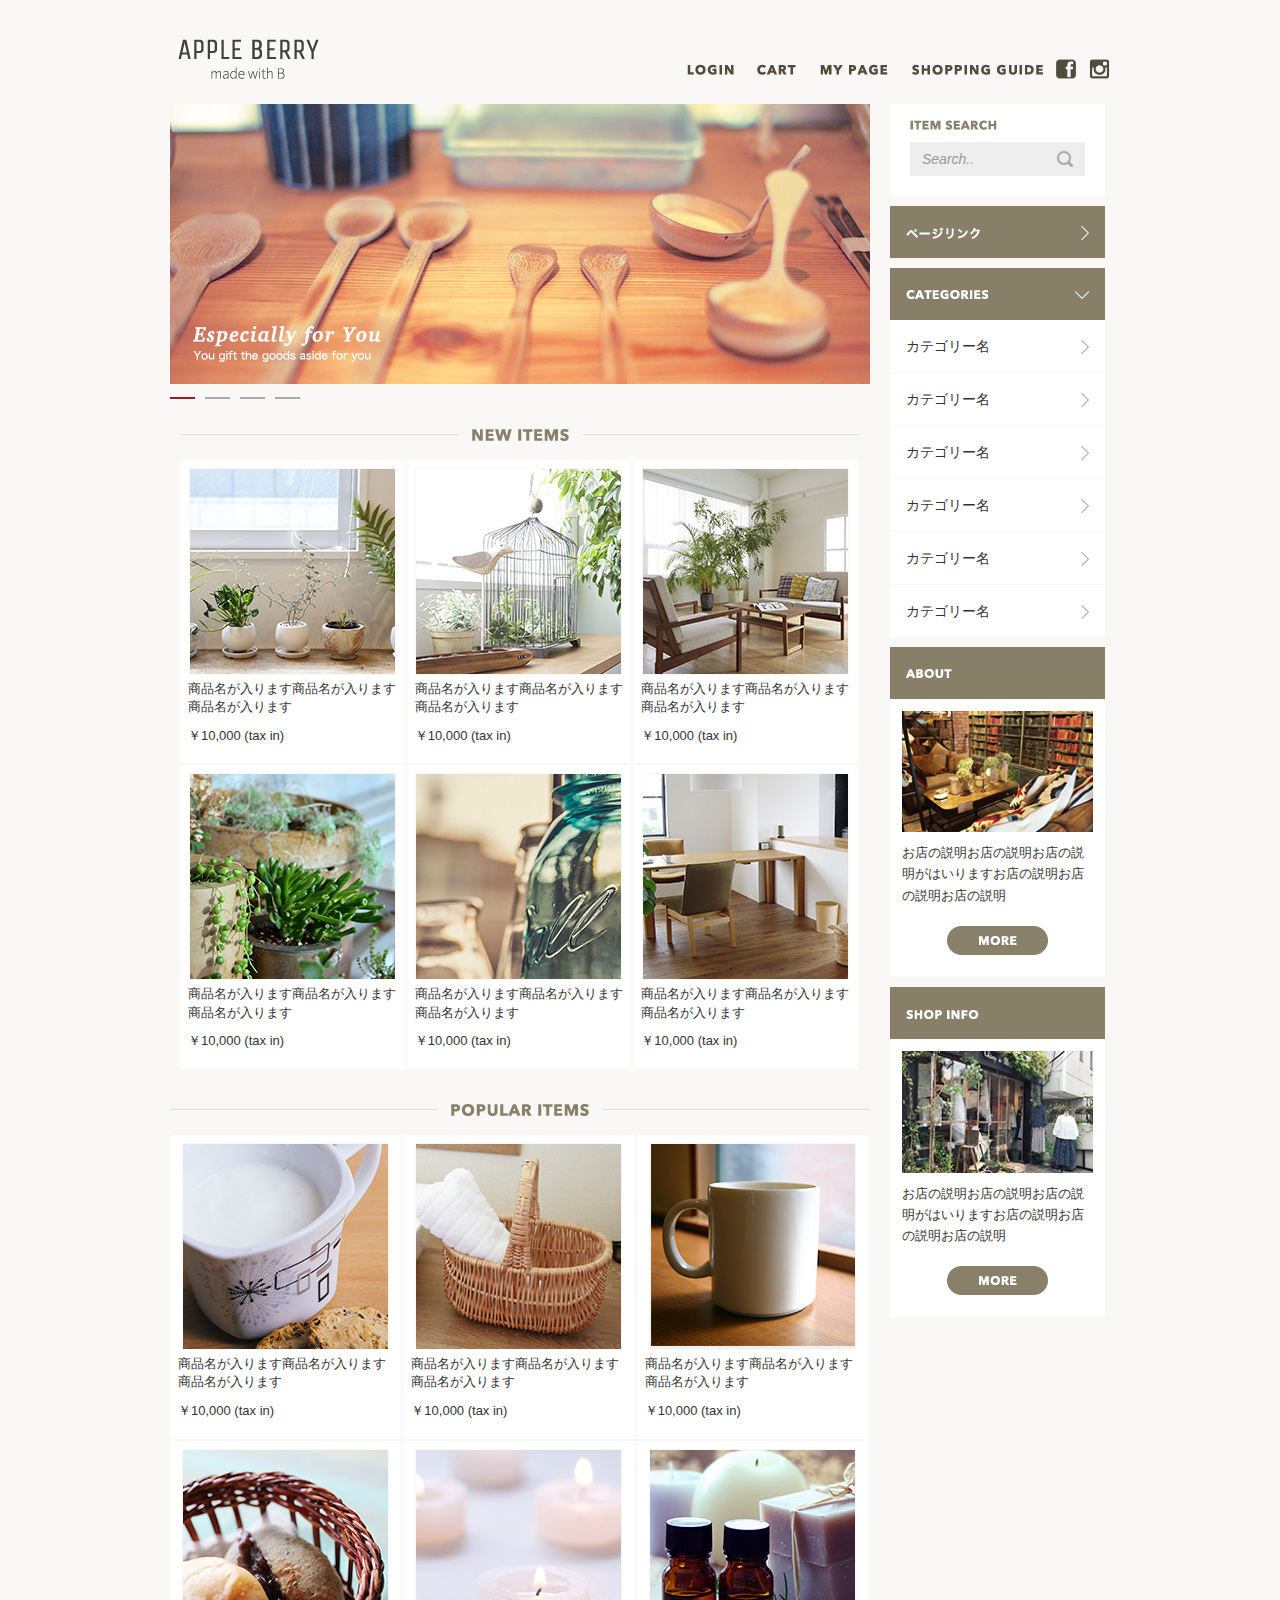
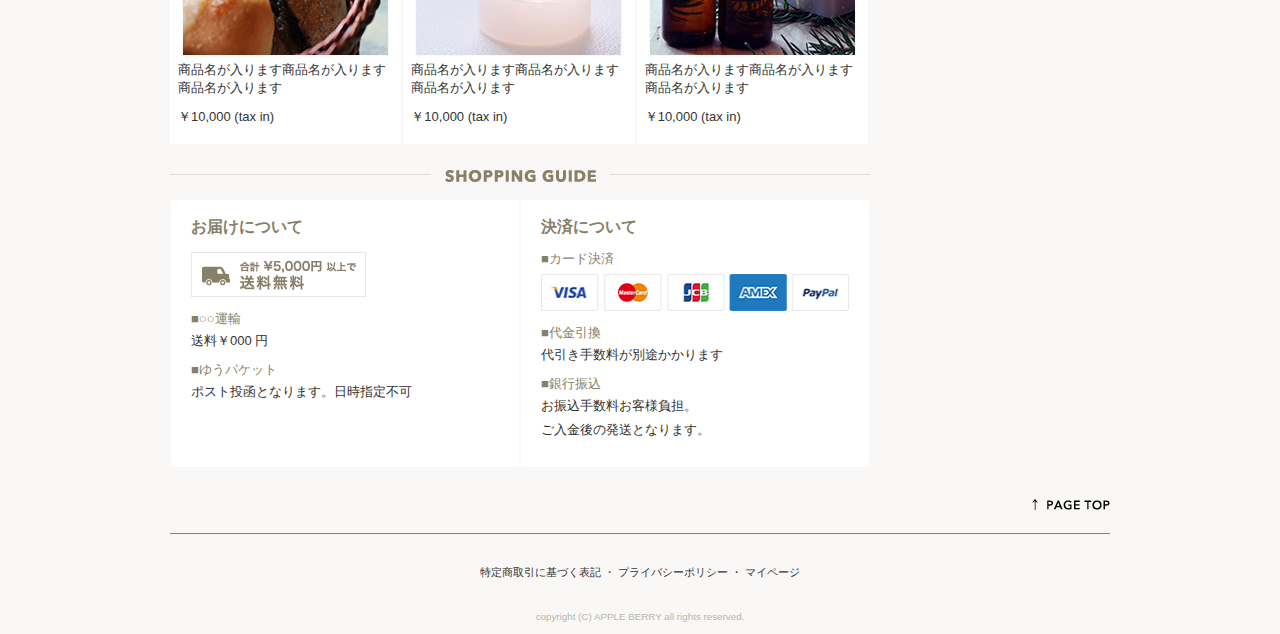
<file: index.html>
<!DOCTYPE html>
<html lang="ja">
<head>
    <meta charset="utf-8">
    <title>APPLE BERRY - made with B</title>
    <meta name="description" content="">
    <meta name="author" content="">

    <meta name="viewport" content="width=device-width, initial-scale=1">
    
    <!-- Bootstrap -->
    <link rel="stylesheet" href="https://maxcdn.bootstrapcdn.com/bootstrap/3.3.7/css/bootstrap.min.css" integrity="sha384-BVYiiSIFeK1dGmJRAkycuHAHRg32OmUcww7on3RYdg4Va+PmSTsz/K68vbdEjh4u" crossorigin="anonymous">

    <!-- Owl Carousel CSS -->
    <link rel="stylesheet" href="owlcarousel/assets/owl.carousel.min.css">
    <link rel="stylesheet" href="owlcarousel/assets/owl.theme.default.min.css">
    
    <!-- jQuery -->
    <script type="text/javascript" src="//ajax.googleapis.com/ajax/libs/jquery/1.10.2/jquery.min.js"></script>
    
    <!-- Owl Carousel JS -->
    <script src="owlcarousel/owl.carousel.min.js"></script>
    <script src="js/carousel.js"></script>

    <!-- Custom js -->
    <script src="js/custom.js"></script>

    <!-- Custom Stylesheet -->
    <link rel="stylesheet" href="css/custom.css">

    <link rel="icon" type="image/png" href="images/favicon.png">
</head>
<body>
    <div class="container">
        <header>
            <div class="row">
                <div class="col-sm-2 logo">
                    <a href="index.html"><img class="u-max-full-width" src="images/top_sp/logo.png" alt="APPLE BERRY" srcset="images/top_sp/logo@2x.png 2x" /></a>
                </div>
                <div class="sp_navi">
                    <img src="images/top_sp/fb.png" srcset="images/top_sp/fb@2x.png 2x" alt="Facebook" />
                    <img src="images/top_sp/insta.png" srcset="images/top_sp/insta@2x.png 2x" alt="Instagram" />
                    <img src="images/top_sp/menu_icon.png" srcset="images/top_sp/menu_icon@2x.png 2x" alt="Menu" id="menu"/>
                    <ul class="sp_navi_li">
                        <li><a href="#"><img src="images/top/menu_login.png" alt="LOGIN" /></a></li>
                        <li><a href="#"><img src="images/top/menu_cart.png" alt="CART" /></a></li>
                        <li><a href="#"><img src="images/top/menu_mypage.png" alt="MY PAGE" /></a></li>
                        <li><a href="#"><img src="images/top/menu_guide.png" alt="SHOPPING GUIDE" /></a></li>
                    </ul>
                </div>
                <div class="col-sm-10 pc_navi">
                    <ul>
                        <li><a href="#"><img class="navi_menu" src="images/top/menu_login.png" alt="LOGIN" /></a></li>
                        <li><a href="#"><img class="navi_menu" src="images/top/menu_cart.png" alt="CART" /></a></li>
                        <li><a href="#"><img class="navi_menu" src="images/top/menu_mypage.png" alt="MY PAGE" /></a></li>
                        <li><a href="#"><img class="navi_menu" src="images/top/menu_guide.png" alt="SHOPPING GUIDE" /></a></li>
                        <li><a href="#"><img class="navi_icon" src="images/top/facebook.png" alt="Facebook" /></a></li>
                        <li><a href="#"><img class="navi_icon" src="images/top/insta.png" alt="Instagram" /></a></li>
                    </ul>
                </div>
            </div>
        </header>
        
        <div class="row main_area col-sm-9">
            <div class="cover_area col-sm-12">
                <div class="row">
                    <div class="carousel">
                        <div class="owl-carousel owl-theme">
                            <div><img src="images/top/ca_banner.jpg" alt="cover image"/></div>
                            <div><img src="images/top/ca_banner.jpg" alt="cover image"/></div>
                            <div><img src="images/top/ca_banner.jpg" alt="cover image"/></div>
                            <div><img src="images/top/ca_banner.jpg" alt="cover image"/></div>
                        </div>
                        <ul id="carousel-custom-dots" class="owl-dots">
                            <li class="owl-dot">
                            </li><li class="owl-dot">
                            </li><li class="owl-dot">
                            </li><li class="owl-dot">
                            </li>
                        </ul>
                    </div>
                </div>
            </div>
            
            <div class="new_items col-sm-12">
                <div class="new_items_title"><img src="images/top_sp/title_new_item.png" srcset="images/top_sp/title_new_item@2x.png 2x" alt="NEW ITEMS"></div>
                <div class="row">
                        <div class="new_item col-xs-6 col-sm-4">
                            <div class="thumbnail">
                                <img src="images/top/item_01.jpg" alt="item">
                                <div class="caption">
                                    <p>商品名が入ります商品名が入ります商品名が入ります</p>
                                    <p class="item_value">￥10,000 (tax in)</p>
                                </div>
                            </div>
                        </div>
                        <div class="new_item col-xs-6 col-sm-4">
                            <div class="thumbnail">
                                <img src="images/top/item_02.jpg" alt="item">
                                <div class="caption">
                                    <p>商品名が入ります商品名が入ります商品名が入ります</p>
                                    <p class="item_value">￥10,000 (tax in)</p>
                                </div>
                            </div>
                        </div>
                        <div class="new_item col-xs-6 col-sm-4">
                            <div class="thumbnail">
                                <img src="images/top/item_03.jpg" alt="item">
                                <div class="caption">
                                    <p>商品名が入ります商品名が入ります商品名が入ります</p>
                                    <p class="item_value">￥10,000 (tax in)</p>
                                </div>
                            </div>
                        </div>
                        <div class="new_item col-xs-6 col-sm-4">
                            <div class="thumbnail">
                                <img src="images/top/item_04.jpg" alt="item">
                                <div class="caption">
                                    <p>商品名が入ります商品名が入ります商品名が入ります</p>
                                    <p class="item_value">￥10,000 (tax in)</p>
                                </div>
                            </div>
                        </div>
                        <div class="new_item col-xs-6 col-sm-4">
                            <div class="thumbnail">
                                <img src="images/top/item_05.jpg" alt="item">
                                <div class="caption">
                                    <p>商品名が入ります商品名が入ります商品名が入ります</p>
                                    <p class="item_value">￥10,000 (tax in)</p>
                                </div>
                            </div>
                        </div>
                        <div class="new_item col-xs-6 col-sm-4">
                            <div class="thumbnail">
                                <img src="images/top/item_06.jpg" alt="item">
                                <div class="caption">
                                    <p>商品名が入ります商品名が入ります商品名が入ります</p>
                                    <p class="item_value">￥10,000 (tax in)</p>
                                </div>
                            </div>
                        </div>
                    </div>
            </div>
            
            <div class="popular_items col-sm-12">
                <div class="popular_items_title"><img src="images/top_sp/title_popular.png" srcset="images/top_sp/title_popular@2x.png 2x" alt="POPULAR ITEMS"></div>
                <div class="row">
                        <div class="popular_item col-xs-6 col-sm-4">
                            <div class="thumbnail">
                                <img src="images/top/item_07.jpg" alt="item">
                                <div class="caption">
                                    <p>商品名が入ります商品名が入ります商品名が入ります</p>
                                    <p class="item_value">￥10,000 (tax in)</p>
                                </div>
                            </div>
                        </div>
                        <div class="popular_item col-xs-6 col-sm-4">
                            <div class="thumbnail">
                                <img src="images/top/item_08.jpg" alt="item">
                                <div class="caption">
                                    <p>商品名が入ります商品名が入ります商品名が入ります</p>
                                    <p class="item_value">￥10,000 (tax in)</p>
                                </div>
                            </div>
                        </div>
                        <div class="popular_item col-xs-6 col-sm-4">
                            <div class="thumbnail">
                                <img src="images/top/item_09.jpg" alt="item">
                                <div class="caption">
                                    <p>商品名が入ります商品名が入ります商品名が入ります</p>
                                    <p class="item_value">￥10,000 (tax in)</p>
                                </div>
                            </div>
                        </div>
                        <div class="popular_item col-xs-6 col-sm-4">
                            <div class="thumbnail">
                                <img src="images/top/item_10.jpg" alt="item">
                                <div class="caption">
                                    <p>商品名が入ります商品名が入ります商品名が入ります</p>
                                    <p class="item_value">￥10,000 (tax in)</p>
                                </div>
                            </div>
                        </div>
                        <div class="popular_item col-xs-6 col-sm-4">
                            <div class="thumbnail">
                                <img src="images/top/item_11.jpg" alt="item">
                                <div class="caption">
                                    <p>商品名が入ります商品名が入ります商品名が入ります</p>
                                    <p class="item_value">￥10,000 (tax in)</p>
                                </div>
                            </div>
                        </div>
                        <div class="popular_item col-xs-6 col-sm-4">
                            <div class="thumbnail">
                                <img src="images/top/item_12.jpg" alt="item">
                                <div class="caption">
                                    <p>商品名が入ります商品名が入ります商品名が入ります</p>
                                    <p class="item_value">￥10,000 (tax in)</p>
                                </div>
                            </div>
                        </div>
                    </div>
            </div>
            
            <div class="shopping_guides col-sm-12">
                <div class="guide_title"><img src="images/top_sp/title_guide.png" srcset="images/top_sp/title_guide@2x.png 2x" alt="SHOPPING GUIDE"></div>
                <div class="row">
                    <div class="guide col-sm-6">
                        <p class="guide_subtitle">お届けについて</p>
                        <img src="images/top/otodoke_banner.png" alt="合計￥5,000円以上で送料無料">
                        <p class="guide_heading">■○○運輸</p>
                        <p>送料￥000 円</p>
                        <p class="guide_heading">■ゆうパケット</p>
                        <p>ポスト投函となります。日時指定不可</p>
                    </div>
                    <div class="guide col-sm-6">
                        <p class="guide_subtitle">決済について</p>
                        <p class="guide_heading">■カード決済</p>
                        <img src="images/top/cards.png" alt="VISA、MasterCard、JCB、AMEX、PayPal">
                        <p class="guide_heading">■代金引換</p>
                        <p>代引き手数料が別途かかります</p>
                        <p class="guide_heading">■銀行振込</p>
                        <p>お振込手数料お客様負担。</p>
                        <p>ご入金後の発送となります。</p>
                    </div>
                </div>
            </div>
            
        </div>
        
        <div class="row sub_area col-sm-3">
            <div class="search_area">
                <div class="search_title"><img src="images/top/itemsearch.png" alt="ITEM SEARCH"></div>
                <form class="form-inline">
                    <div class="form-group">
                        <div class="input-group">
                            <input type="text" class="form-control form_search_input" id="search" placeholder="Search..">
                            <div class="input-group-addon form_search_icon"><img src="images/top/search_icon.png" alt="search"></div>
                        </div>
                    </div>
                </form>
            </div>
            
            <div class="page_link">
                <div class="page_link_title">
                    <div class="link_name"><img src="images/top/pagelink.png" alt="page link"></div>
                    <div class="link_btn"><img src="images/top/next_icon.png" alt="next"></div>
                </div>
            </div>
            
            <div class="categories">
                <div class="categories_title">
                    <div class="category_name"><img src="images/top/categories.png" alt="categories"></div>
                    <div class="category_btn"><img src="images/top/down_icon.png" alt="down_icon"></div>
                </div>
                <div class="category_item">
                    <div class="category_name">カテゴリー名</div>
                    <div class="category_btn"><img src="images/top/next_icon_gray.png" alt="next_icon"></div>
                </div>
                <div class="category_item">
                    <div class="category_name">カテゴリー名</div>
                    <div class="category_btn"><img src="images/top/next_icon_gray.png" alt="next_icon"></div>
                </div>
                <div class="category_item">
                    <div class="category_name">カテゴリー名</div>
                    <div class="category_btn"><img src="images/top/next_icon_gray.png" alt="next_icon"></div>
                </div>
                <div class="category_item">
                    <div class="category_name">カテゴリー名</div>
                    <div class="category_btn"><img src="images/top/next_icon_gray.png" alt="next_icon"></div>
                </div>
                <div class="category_item">
                    <div class="category_name">カテゴリー名</div>
                    <div class="category_btn"><img src="images/top/next_icon_gray.png" alt="next_icon"></div>
                </div>
                <div class="category_item">
                    <div class="category_name">カテゴリー名</div>
                    <div class="category_btn"><img src="images/top/next_icon_gray.png" alt="next_icon"></div>
                </div>
            </div>
            
            <div class="about">
                <div class="about_title">
                    <div class="title_name"><img src="images/top/about.png" alt="about"></div>
                </div>
                <div class="about_contents">
                    <img class="about_thumbnail" src="images/top/about_img.jpg" alt="about_img">
                    <div class="about_text">お店の説明お店の説明お店の説明がはいりますお店の説明お店の説明お店の説明</div>
                    <div class="about_btn"><img src="images/top/more_btn.png" alt="more"></div>
                </div>
            </div>
            
            <div class="shop_info">
                <div class="shopinfo_title">
                    <div class="title_name"><img src="images/top/shop_info.png" alt="shop info"></div>
                </div>
                <div class="shopinfo_contents">
                    <img class="shopinfo_thumbnail" src="images/top/shopinfo_img.jpg" alt="shop info image">
                    <div class="shopinfo_text">お店の説明お店の説明お店の説明がはいりますお店の説明お店の説明お店の説明</div>
                    <div class="shopinfo_btn"><img src="images/top/more_btn.png" alt="more"></div>
                </div>
            </div>
        </div>
        
        <footer>
            <div class="row col-sm-12">
                <div class="page_top">
                    <img src="images/top/pagetop.png" alt="page top">
                </div>
                <hr>
                <div class="footer_menu">
                    特定商取引に基づく表記 ・ プライバシーポリシー ・ マイページ
                </div>
                <div class="copyright">
                    copyright (C) APPLE BERRY all rights reserved.
                </div>
            </div>
        </footer>
    </div>
</body>
</html>
</file>
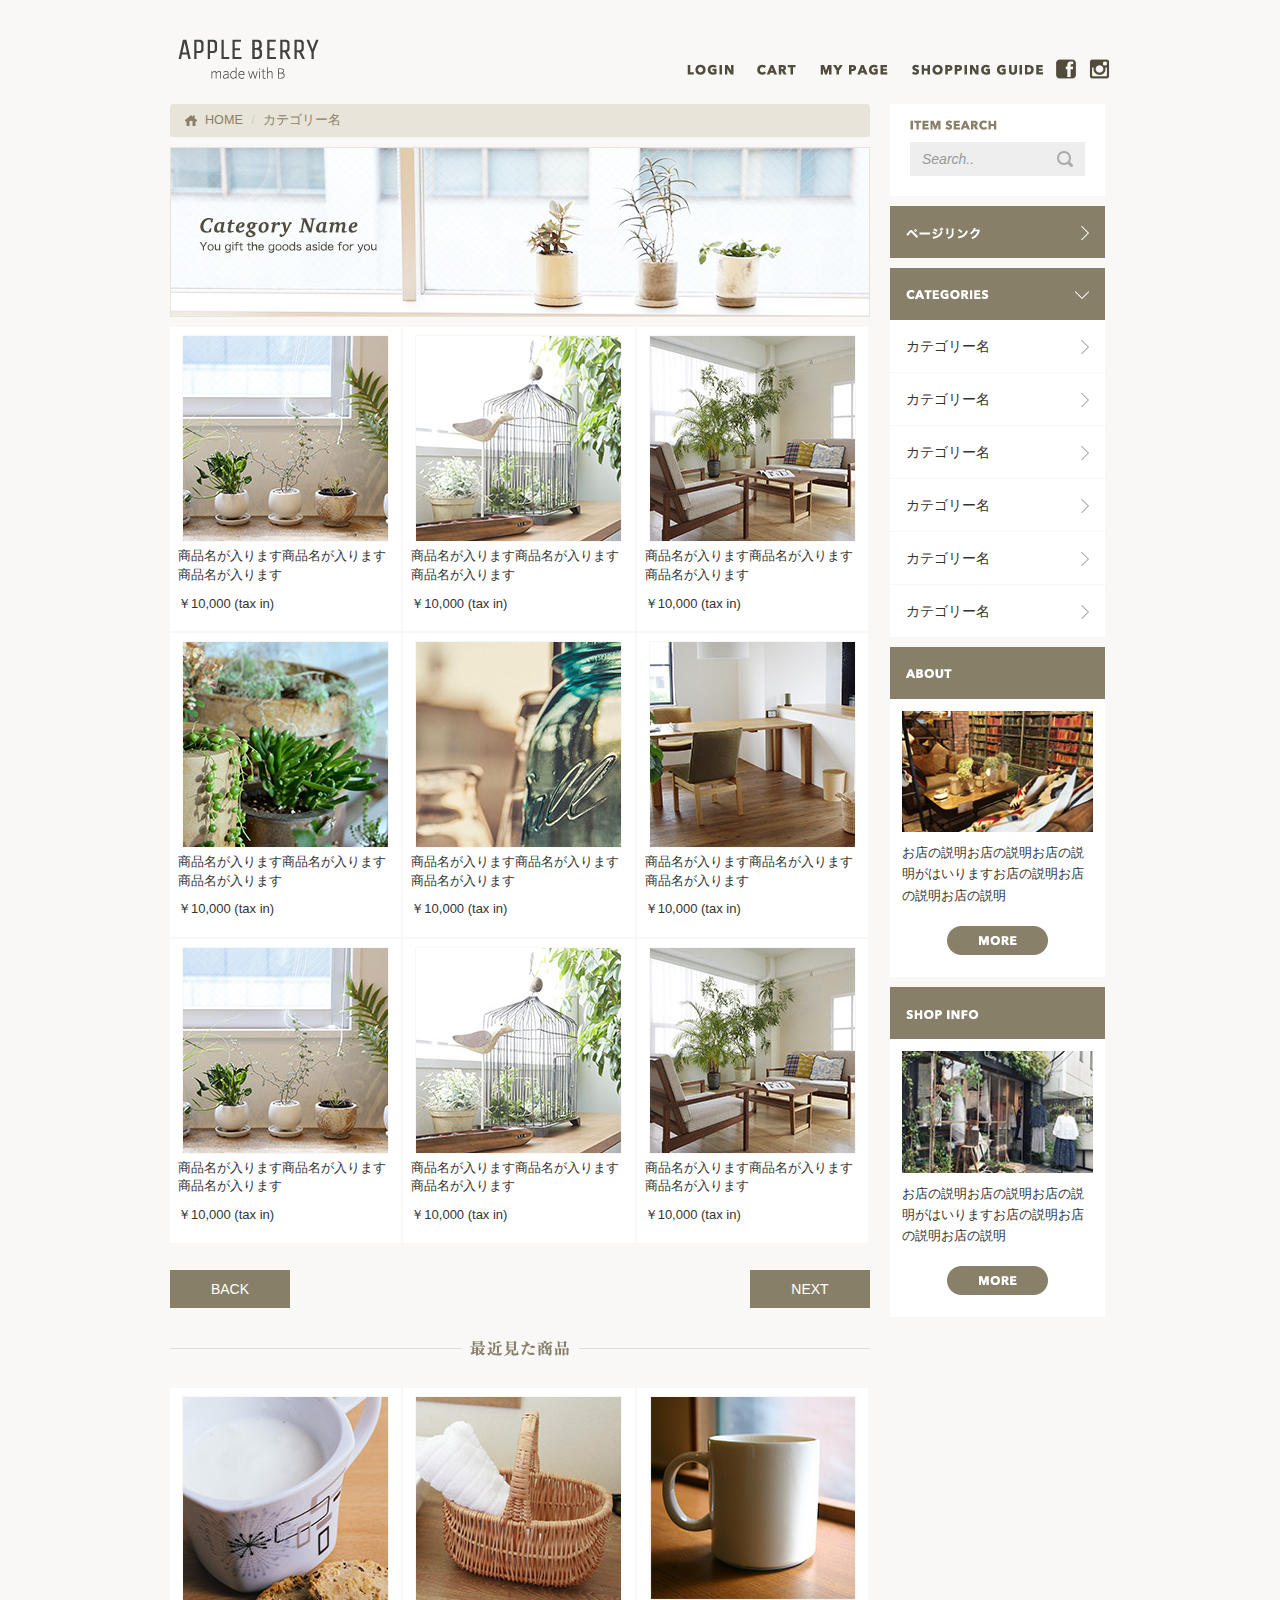
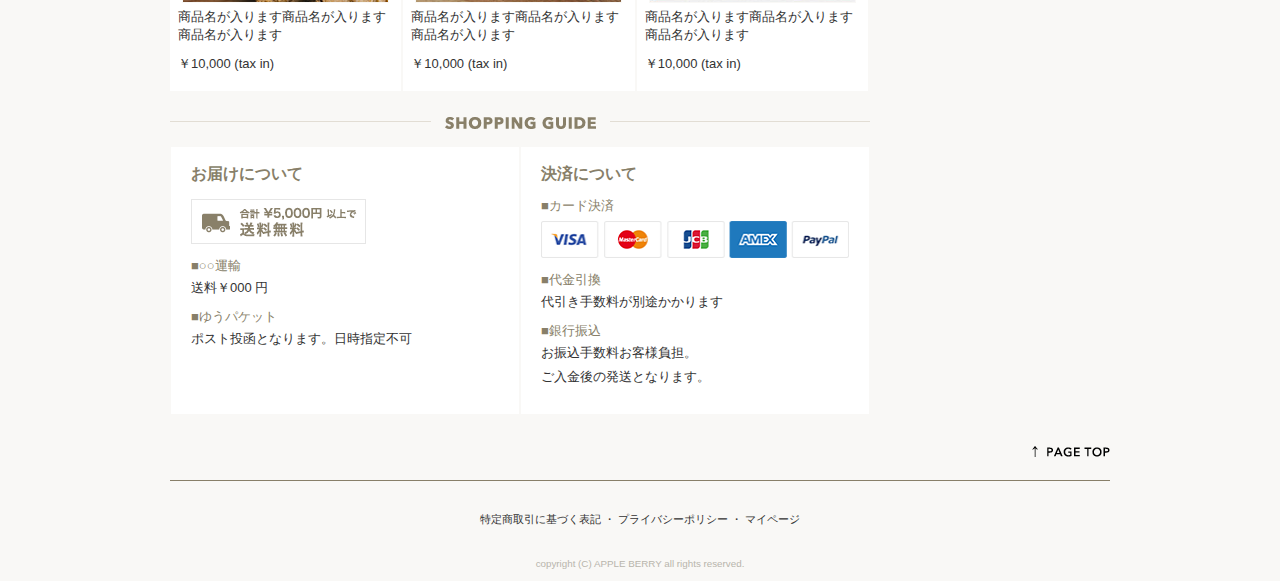
<file: list.html>
<!DOCTYPE html>
<html lang="ja">
<head>
    <meta charset="utf-8">
    <title>APPLE BERRY - made with B</title>
    <meta name="description" content="">
    <meta name="author" content="">

    <meta name="viewport" content="width=device-width, initial-scale=1">
    
    <!-- Bootstrap -->
    <link rel="stylesheet" href="https://maxcdn.bootstrapcdn.com/bootstrap/3.3.7/css/bootstrap.min.css" integrity="sha384-BVYiiSIFeK1dGmJRAkycuHAHRg32OmUcww7on3RYdg4Va+PmSTsz/K68vbdEjh4u" crossorigin="anonymous">

    <!-- jQuery -->
    <script type="text/javascript" src="//ajax.googleapis.com/ajax/libs/jquery/1.10.2/jquery.min.js"></script>
    
    <!-- Custom js -->
    <script src="js/custom.js"></script>
    
    <!-- Custom Stylesheet -->
    <link rel="stylesheet" href="css/custom.css">

    <link rel="icon" type="image/png" href="images/favicon.png">
</head>
<body>
    <div class="container">
        <header>
            <div class="row">
                <div class="col-sm-2 logo">
                    <a href="index.html"><img class="u-max-full-width" src="images/top_sp/logo.png" alt="APPLE BERRY" srcset="images/top_sp/logo@2x.png 2x" /></a>
                </div>
                <div class="sp_navi">
                    <img src="images/top_sp/fb.png" srcset="images/top_sp/fb@2x.png 2x" alt="Facebook" />
                    <img src="images/top_sp/insta.png" srcset="images/top_sp/insta@2x.png 2x" alt="Instagram" />
                    <img src="images/top_sp/menu_icon.png" srcset="images/top_sp/menu_icon@2x.png 2x" alt="Menu" id="menu"/>
                    <ul class="sp_navi_li">
                        <li><a href="#"><img src="images/top/menu_login.png" alt="LOGIN" /></a></li>
                        <li><a href="#"><img src="images/top/menu_cart.png" alt="CART" /></a></li>
                        <li><a href="#"><img src="images/top/menu_mypage.png" alt="MY PAGE" /></a></li>
                        <li><a href="#"><img src="images/top/menu_guide.png" alt="SHOPPING GUIDE" /></a></li>
                    </ul>
                </div>
                <div class="col-sm-10 pc_navi">
                    <ul>
                        <li><a href="#"><img class="navi_menu" src="images/top/menu_login.png" alt="LOGIN" /></a></li>
                        <li><a href="#"><img class="navi_menu" src="images/top/menu_cart.png" alt="CART" /></a></li>
                        <li><a href="#"><img class="navi_menu" src="images/top/menu_mypage.png" alt="MY PAGE" /></a></li>
                        <li><a href="#"><img class="navi_menu" src="images/top/menu_guide.png" alt="SHOPPING GUIDE" /></a></li>
                        <li><a href="#"><img class="navi_icon" src="images/top/facebook.png" alt="Facebook" /></a></li>
                        <li><a href="#"><img class="navi_icon" src="images/top/insta.png" alt="Instagram" /></a></li>
                    </ul>
                </div>
            </div>
        </header>
        
        <div class="row main_area col-sm-9">
            <div class="row">
                <ol class="breadcrumb">
                    <li class="breadcrumb-item">HOME</li>
                    <li class="breadcrumb-item">カテゴリー名</li>
                </ol>
            </div>
            
            <div class="cover_area">
                <img class="cover_pc" src="images/list/cate_image.jpg" alt="cover">
                <img class="cover_sp" src="images/list/cate_image_sp.jpg" alt="cover">
            </div>
            
            <div class="items">
                <div class="row">
                    <div class="item col-xs-6 col-sm-4">
                        <div class="thumbnail">
                            <img src="images/top/item_01.jpg" alt="item">
                            <div class="caption">
                                <p>商品名が入ります商品名が入ります商品名が入ります</p>
                                <p class="item_value">￥10,000 (tax in)</p>
                            </div>
                        </div>
                    </div>
                    <div class="item col-xs-6 col-sm-4">
                        <div class="thumbnail">
                            <img src="images/top/item_02.jpg" alt="item">
                            <div class="caption">
                                <p>商品名が入ります商品名が入ります商品名が入ります</p>
                                <p class="item_value">￥10,000 (tax in)</p>
                            </div>
                        </div>
                    </div>
                    <div class="item col-xs-6 col-sm-4">
                        <div class="thumbnail">
                            <img src="images/top/item_03.jpg" alt="item">
                            <div class="caption">
                                <p>商品名が入ります商品名が入ります商品名が入ります</p>
                                <p class="item_value">￥10,000 (tax in)</p>
                            </div>
                        </div>
                    </div>
                    <div class="item col-xs-6 col-sm-4">
                        <div class="thumbnail">
                            <img src="images/top/item_04.jpg" alt="item">
                            <div class="caption">
                                <p>商品名が入ります商品名が入ります商品名が入ります</p>
                                <p class="item_value">￥10,000 (tax in)</p>
                            </div>
                        </div>
                    </div>
                    <div class="item col-xs-6 col-sm-4">
                        <div class="thumbnail">
                            <img src="images/top/item_05.jpg" alt="item">
                            <div class="caption">
                                <p>商品名が入ります商品名が入ります商品名が入ります</p>
                                <p class="item_value">￥10,000 (tax in)</p>
                            </div>
                        </div>
                    </div>
                    <div class="item col-xs-6 col-sm-4">
                        <div class="thumbnail">
                            <img src="images/top/item_06.jpg" alt="item">
                            <div class="caption">
                                <p>商品名が入ります商品名が入ります商品名が入ります</p>
                                <p class="item_value">￥10,000 (tax in)</p>
                            </div>
                        </div>
                    </div>
                    <div class="item col-xs-6 col-sm-4">
                        <div class="thumbnail">
                            <img src="images/top/item_01.jpg" alt="item">
                            <div class="caption">
                                <p>商品名が入ります商品名が入ります商品名が入ります</p>
                                <p class="item_value">￥10,000 (tax in)</p>
                            </div>
                        </div>
                    </div>
                    <div class="item col-xs-6 col-sm-4">
                        <div class="thumbnail">
                            <img src="images/top/item_02.jpg" alt="item">
                            <div class="caption">
                                <p>商品名が入ります商品名が入ります商品名が入ります</p>
                                <p class="item_value">￥10,000 (tax in)</p>
                            </div>
                        </div>
                    </div>
                    <div class="item col-xs-6 col-sm-4">
                        <div class="thumbnail">
                            <img src="images/top/item_03.jpg" alt="item">
                            <div class="caption">
                                <p>商品名が入ります商品名が入ります商品名が入ります</p>
                                <p class="item_value">￥10,000 (tax in)</p>
                            </div>
                        </div>
                    </div>
                </div>
                <div class="row">
                    <div class="back_btn">BACK</div>
                    <div class="next_btn">NEXT</div>
                </div>
            </div>
            
            <div class="recent_items">
                <div class="recent_items_title_sp"><img src="images/list/title_recent_pro.png" srcset="images/list/title_recent_pro@2x.png 2x" alt="recent items"></div>
                <div class="recent_items_title_pc"><img src="images/list/recent_pro_pc.png" alt="recent items"></div>
                <div class="row">
                    <div class="recent_item col-xs-6 col-sm-4">
                        <div class="thumbnail">
                            <img src="images/top/item_07.jpg" alt="item">
                            <div class="caption">
                                <p>商品名が入ります商品名が入ります商品名が入ります</p>
                                <p class="item_value">￥10,000 (tax in)</p>
                            </div>
                        </div>
                    </div>
                    <div class="recent_item col-xs-6 col-sm-4">
                        <div class="thumbnail">
                            <img src="images/top/item_08.jpg" alt="item">
                            <div class="caption">
                                <p>商品名が入ります商品名が入ります商品名が入ります</p>
                                <p class="item_value">￥10,000 (tax in)</p>
                            </div>
                        </div>
                    </div>
                    <div class="recent_item col-xs-6 col-sm-4">
                        <div class="thumbnail">
                            <img src="images/top/item_09.jpg" alt="item">
                            <div class="caption">
                                <p>商品名が入ります商品名が入ります商品名が入ります</p>
                                <p class="item_value">￥10,000 (tax in)</p>
                            </div>
                        </div>
                    </div>
                </div>
            </div>
            
            <div class="shopping_guides col-sm-12">
                <div class="guide_title"><img src="images/top_sp/title_guide.png" srcset="images/top_sp/title_guide@2x.png 2x" alt="SHOPPING GUIDE"></div>
                <div class="row">
                    <div class="guide col-sm-6">
                        <p class="guide_subtitle">お届けについて</p>
                        <img src="images/top/otodoke_banner.png" alt="合計￥5,000円以上で送料無料">
                        <p class="guide_heading">■○○運輸</p>
                        <p>送料￥000 円</p>
                        <p class="guide_heading">■ゆうパケット</p>
                        <p>ポスト投函となります。日時指定不可</p>
                    </div>
                    <div class="guide col-sm-6">
                        <p class="guide_subtitle">決済について</p>
                        <p class="guide_heading">■カード決済</p>
                        <img src="images/top/cards.png" alt="VISA、MasterCard、JCB、AMEX、PayPal">
                        <p class="guide_heading">■代金引換</p>
                        <p>代引き手数料が別途かかります</p>
                        <p class="guide_heading">■銀行振込</p>
                        <p>お振込手数料お客様負担。</p>
                        <p>ご入金後の発送となります。</p>
                    </div>
                </div>
            </div>
        </div>
        
        <div class="row sub_area col-sm-3">
            <div class="search_area">
                <div class="search_title"><img src="images/top/itemsearch.png" alt="ITEM SEARCH"></div>
                <form class="form-inline">
                    <div class="form-group">
                        <div class="input-group">
                            <input type="text" class="form-control form_search_input" id="search" placeholder="Search..">
                            <div class="input-group-addon form_search_icon"><img src="images/top/search_icon.png" alt="search"></div>
                        </div>
                    </div>
                </form>
            </div>
            
            <div class="page_link">
                <div class="page_link_title">
                    <div class="link_name"><img src="images/top/pagelink.png" alt="page link"></div>
                    <div class="link_btn"><img src="images/top/next_icon.png" alt="next"></div>
                </div>
            </div>
            
            <div class="categories">
                <div class="categories_title">
                    <div class="category_name"><img src="images/top/categories.png" alt="categories"></div>
                    <div class="category_btn"><img src="images/top/down_icon.png" alt="down icon"></div>
                </div>
                <div class="category_item">
                    <div class="category_name">カテゴリー名</div>
                    <div class="category_btn"><img src="images/top/next_icon_gray.png" alt="next icon"></div>
                </div>
                <div class="category_item">
                    <div class="category_name">カテゴリー名</div>
                    <div class="category_btn"><img src="images/top/next_icon_gray.png" alt="next icon"></div>
                </div>
                <div class="category_item">
                    <div class="category_name">カテゴリー名</div>
                    <div class="category_btn"><img src="images/top/next_icon_gray.png" alt="next icon"></div>
                </div>
                <div class="category_item">
                    <div class="category_name">カテゴリー名</div>
                    <div class="category_btn"><img src="images/top/next_icon_gray.png" alt="next icon"></div>
                </div>
                <div class="category_item">
                    <div class="category_name">カテゴリー名</div>
                    <div class="category_btn"><img src="images/top/next_icon_gray.png" alt="next icon"></div>
                </div>
                <div class="category_item">
                    <div class="category_name">カテゴリー名</div>
                    <div class="category_btn"><img src="images/top/next_icon_gray.png" alt="next icon"></div>
                </div>
            </div>
            
            <div class="about">
                <div class="about_title">
                    <div class="title_name"><img src="images/top/about.png" alt="about"></div>
                </div>
                <div class="about_contents">
                    <img class="about_thumbnail" src="images/top/about_img.jpg" alt="about image">
                    <div class="about_text">お店の説明お店の説明お店の説明がはいりますお店の説明お店の説明お店の説明</div>
                    <div class="about_btn"><img src="images/top/more_btn.png" alt="more"></div>
                </div>
            </div>
            
            <div class="shop_info">
                <div class="shopinfo_title">
                    <div class="title_name"><img src="images/top/shop_info.png" alt="shop info"></div>
                </div>
                <div class="shopinfo_contents">
                    <img class="shopinfo_thumbnail" src="images/top/shopinfo_img.jpg" alt="shop info">
                    <div class="shopinfo_text">お店の説明お店の説明お店の説明がはいりますお店の説明お店の説明お店の説明</div>
                    <div class="shopinfo_btn"><img src="images/top/more_btn.png" alt="more"></div>
                </div>
            </div>
        </div>
        
        <footer>
            <div class="row col-sm-12">
                <div class="page_top">
                    <img src="images/top/pagetop.png" alt="page top">
                </div>
                <hr>
                <div class="footer_menu">
                    特定商取引に基づく表記 ・ プライバシーポリシー ・ マイページ
                </div>
                <div class="copyright">
                    copyright (C) APPLE BERRY all rights reserved.
                </div>
            </div>
        </footer>
    </div>
</body>
</html>
</file>
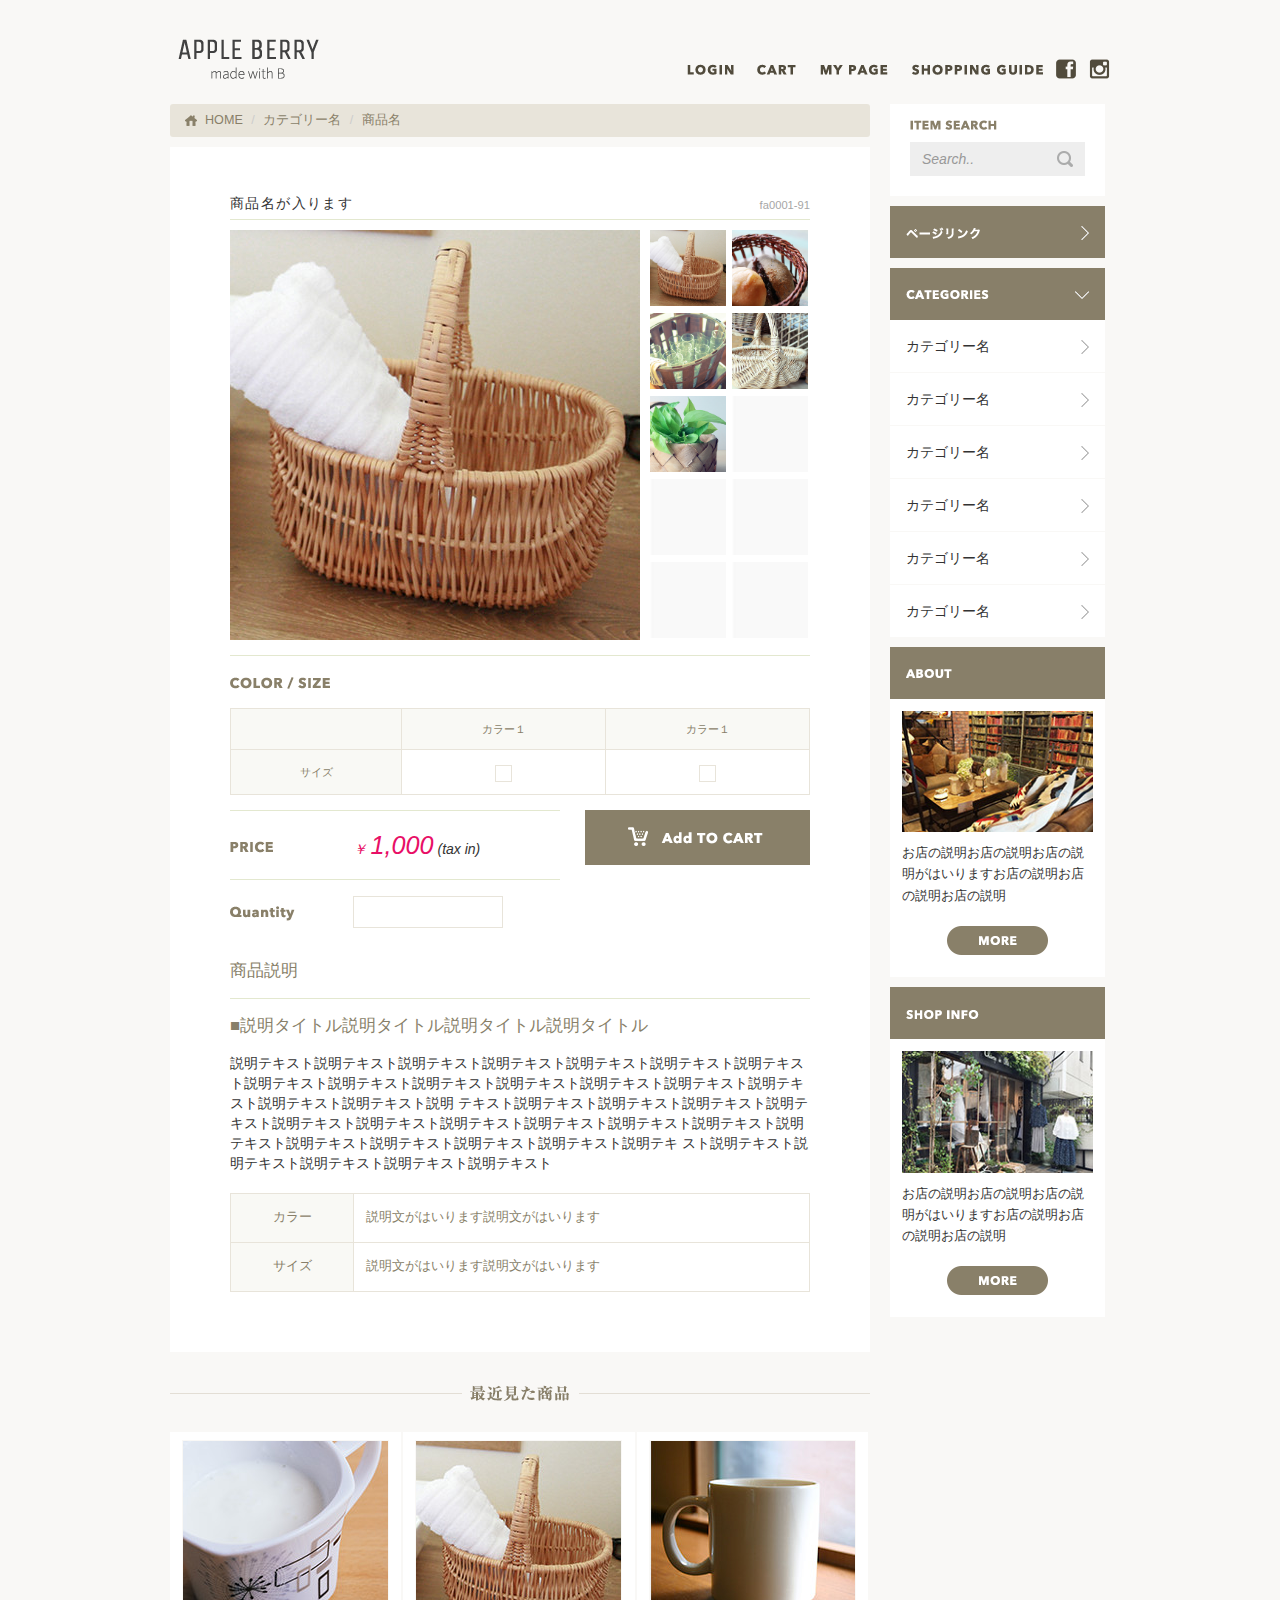
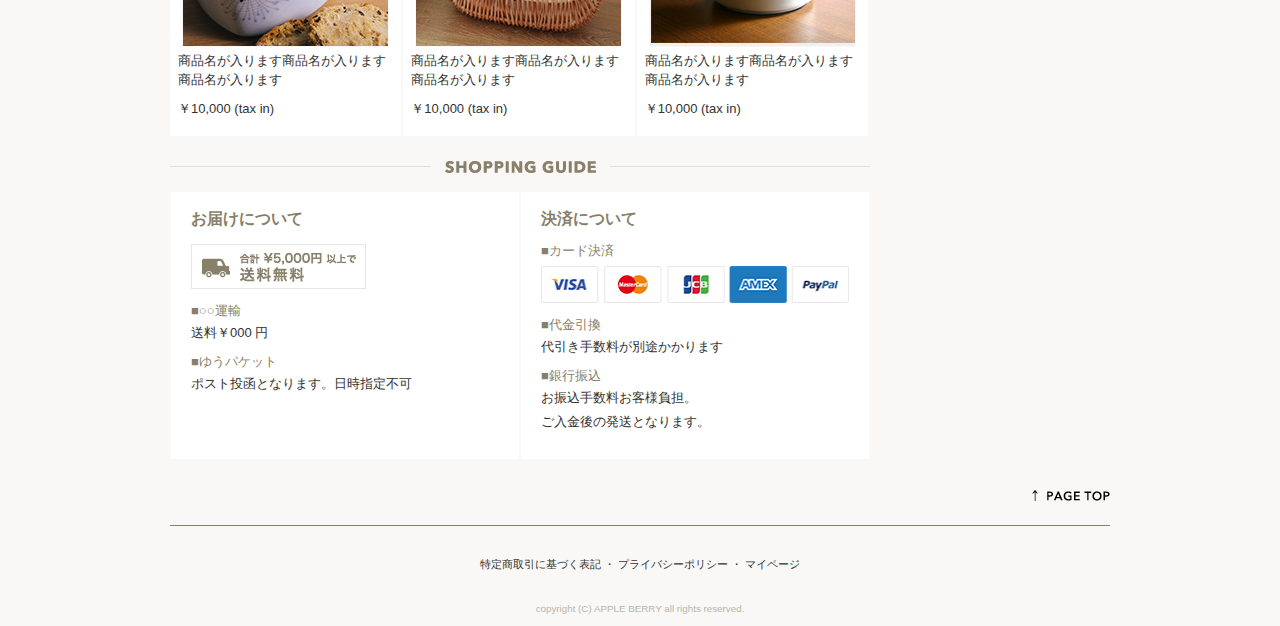
<file: products.html>
<!DOCTYPE html>
<html lang="ja">
<head>
    <meta charset="utf-8">
    <title>APPLE BERRY - made with B</title>
    <meta name="description" content="">
    <meta name="author" content="">

    <meta name="viewport" content="width=device-width, initial-scale=1">
    
    <!-- Bootstrap -->
    <link rel="stylesheet" href="https://maxcdn.bootstrapcdn.com/bootstrap/3.3.7/css/bootstrap.min.css" integrity="sha384-BVYiiSIFeK1dGmJRAkycuHAHRg32OmUcww7on3RYdg4Va+PmSTsz/K68vbdEjh4u" crossorigin="anonymous">

    <!-- jQuery -->
    <script type="text/javascript" src="//ajax.googleapis.com/ajax/libs/jquery/1.10.2/jquery.min.js"></script>
    
    <!-- Custom Stylesheet -->
    <link rel="stylesheet" href="css/custom.css">
    
    <!-- Custom js -->
    <script src="js/custom.js"></script>

    <link rel="icon" type="image/png" href="images/favicon.png">
</head>
<body>
    <div class="container">
        <header>
            <div class="row">
                <div class="col-sm-2 logo">
                    <a href="index.html"><img class="u-max-full-width" src="images/top_sp/logo.png" alt="APPLE BERRY" srcset="images/top_sp/logo@2x.png 2x" /></a>
                </div>
                <div class="sp_navi">
                    <img src="images/top_sp/fb.png" srcset="images/top_sp/fb@2x.png 2x" alt="Facebook" />
                    <img src="images/top_sp/insta.png" srcset="images/top_sp/insta@2x.png 2x" alt="Instagram" />
                    <img src="images/top_sp/menu_icon.png" srcset="images/top_sp/menu_icon@2x.png 2x" alt="Menu" id="menu"/>
                    <ul class="sp_navi_li">
                        <li><a href="#"><img src="images/top/menu_login.png" alt="LOGIN" /></a></li>
                        <li><a href="#"><img src="images/top/menu_cart.png" alt="CART" /></a></li>
                        <li><a href="#"><img src="images/top/menu_mypage.png" alt="MY PAGE" /></a></li>
                        <li><a href="#"><img src="images/top/menu_guide.png" alt="SHOPPING GUIDE" /></a></li>
                    </ul>
                </div>
                <div class="col-sm-10 pc_navi">
                    <ul>
                        <li><a href="#"><img class="navi_menu" src="images/top/menu_login.png" alt="LOGIN" /></a></li>
                        <li><a href="#"><img class="navi_menu" src="images/top/menu_cart.png" alt="CART" /></a></li>
                        <li><a href="#"><img class="navi_menu" src="images/top/menu_mypage.png" alt="MY PAGE" /></a></li>
                        <li><a href="#"><img class="navi_menu" src="images/top/menu_guide.png" alt="SHOPPING GUIDE" /></a></li>
                        <li><a href="#"><img class="navi_icon" src="images/top/facebook.png" alt="Facebook" /></a></li>
                        <li><a href="#"><img class="navi_icon" src="images/top/insta.png" alt="Instagram" /></a></li>
                    </ul>
                </div>
            </div>
        </header>
        
        <div class="row main_area col-sm-9">
            <div class="row">
                <ol class="breadcrumb">
                    <li class="breadcrumb-item">HOME</li>
                    <li class="breadcrumb-item">カテゴリー名</li>
                    <li class="breadcrumb-item">商品名</li>
                </ol>
            </div>
            
            <div class="product">
                <div class="product_header">
                    <div class="product_name">
                        商品名が入ります
                    </div>
                    <div class="product_code">
                        fa0001-91
                    </div>
                </div>
                <div class="product_images">
                    <div id="display_img">
                        <img src="images/products/pro_img_01.jpg" alt="display">
                    </div>
                    <div id="list_img">
                        <ul>
                            <li><img src="images/products/pro_img_01.jpg" alt="item"></li>
                            <li><img src="images/products/pro_img_02.jpg" alt="item"></li>
                            <li><img src="images/products/pro_img_03.jpg" alt="item"></li>
                            <li><img src="images/products/pro_img_04.jpg" alt="item"></li>
                            <li><img src="images/products/pro_img_05.jpg" alt="item"></li>
                            <li><img src="images/products/gray_pro_img.jpg" alt="item"></li>
                            <li><img src="images/products/gray_pro_img.jpg" alt="item"></li>
                            <li><img src="images/products/gray_pro_img.jpg" alt="item"></li>
                            <li><img src="images/products/gray_pro_img.jpg" alt="item"></li>
                            <li><img src="images/products/gray_pro_img.jpg" alt="item"></li>
                        </ul>
                    </div>
                </div>
                <div class="product_color">
                    <div class="color_title">
                        <div class="title_name"><img src="images/products/title_color.png" alt="color"></div>
                    </div>
                    <div class="color_contents">
                        <form>
                            <table>
                                <thead>
                                    <tr>
                                        <th></th>
                                        <th>カラー１</th>
                                        <th>カラー１</th>
                                    </tr>
                                </thead>
                                <tbody>
                                    <tr>
                                        <th>サイズ</th>
                                        <td><label class="checkbox"><input type="checkbox"></label></td>
                                        <td><label class="checkbox"><input type="checkbox"></label></td>
                                    </tr>
                                </tbody>
                            </table>
                        </form>
                    </div>
                </div>
                <div class="product_cart">
                    <div class="left">
                        <div class="product_price">
                            <div class="price_title">
                                <div class="title_name"><img src="images/products/title_price.png" alt="price"></div>
                            </div>
                            <div class="price_contents">
                                <span class="currency_symbol">￥</span>
                                <span class="price_number">1,000</span>
                                <span class="tax">(tax in)</span>
                            </div>
                        </div>
                        <div class="product_quantity">
                            <div class="quantity_title">
                                <div class="title_name"><img src="images/products/title_quantity.png" alt="quantity"></div>
                            </div>
                            <div class="quantity_contents">
                                <form>
                                    <input type="text">
                                </form>
                            </div>
                        </div>
                    </div>
                    <div class="right">
                        <div class="cart_btn"><img src="images/products/add_to_cart.png" alt="add to cart"></div>
                    </div>
                </div>
                <div class="product_description">
                    <div class="title">
                        商品説明
                    </div>
                    <div class="subtitle">
                        ■説明タイトル説明タイトル説明タイトル説明タイトル
                    </div>
                    <div class="description">
                        説明テキスト説明テキスト説明テキスト説明テキスト説明テキスト説明テキスト説明テキスト説明テキスト説明テキスト説明テキスト説明テキスト説明テキスト説明テキスト説明テキスト説明テキスト説明テキスト説明
テキスト説明テキスト説明テキスト説明テキスト説明テキスト説明テキスト説明テキスト説明テキスト説明テキスト説明テキスト説明テキスト説明テキスト説明テキスト説明テキスト説明テキスト説明テキスト説明テキ
スト説明テキスト説明テキスト説明テキスト説明テキスト説明テキスト
                        <table>
                            <tbody>
                                <tr>
                                    <th>カラー</th>
                                    <td>説明文がはいります説明文がはいります</td>
                                </tr>
                                <tr>
                                    <th>サイズ</th>
                                    <td>説明文がはいります説明文がはいります</td>
                                </tr>
                            </tbody>
                        </table>
                    </div>
                </div>
            </div>
            
            <div class="recent_items">
                <div class="recent_items_title_sp"><img src="images/list/title_recent_pro.png" srcset="images/list/title_recent_pro@2x.png 2x" alt="recent items"></div>
                <div class="recent_items_title_pc"><img src="images/list/recent_pro_pc.png" alt="recent items"></div>
                <div class="row">
                    <div class="recent_item col-xs-6 col-sm-4">
                        <div class="thumbnail">
                            <img src="images/top/item_07.jpg" alt="item">
                            <div class="caption">
                                <p>商品名が入ります商品名が入ります商品名が入ります</p>
                                <p class="item_value">￥10,000 (tax in)</p>
                            </div>
                        </div>
                    </div>
                    <div class="recent_item col-xs-6 col-sm-4">
                        <div class="thumbnail">
                            <img src="images/top/item_08.jpg" alt="item">
                            <div class="caption">
                                <p>商品名が入ります商品名が入ります商品名が入ります</p>
                                <p class="item_value">￥10,000 (tax in)</p>
                            </div>
                        </div>
                    </div>
                    <div class="recent_item col-xs-6 col-sm-4">
                        <div class="thumbnail">
                            <img src="images/top/item_09.jpg" alt="item">
                            <div class="caption">
                                <p>商品名が入ります商品名が入ります商品名が入ります</p>
                                <p class="item_value">￥10,000 (tax in)</p>
                            </div>
                        </div>
                    </div>
                </div>
            </div>
            
            <div class="shopping_guides col-sm-12">
                <div class="guide_title"><img src="images/top_sp/title_guide.png" srcset="images/top_sp/title_guide@2x.png 2x" alt="SHOPPING GUIDE"></div>
                <div class="row">
                    <div class="guide col-sm-6">
                        <p class="guide_subtitle">お届けについて</p>
                        <img src="images/top/otodoke_banner.png" alt="合計￥5,000円以上で送料無料">
                        <p class="guide_heading">■○○運輸</p>
                        <p>送料￥000 円</p>
                        <p class="guide_heading">■ゆうパケット</p>
                        <p>ポスト投函となります。日時指定不可</p>
                    </div>
                    <div class="guide col-sm-6">
                        <p class="guide_subtitle">決済について</p>
                        <p class="guide_heading">■カード決済</p>
                        <img src="images/top/cards.png" alt="VISA、MasterCard、JCB、AMEX、PayPal">
                        <p class="guide_heading">■代金引換</p>
                        <p>代引き手数料が別途かかります</p>
                        <p class="guide_heading">■銀行振込</p>
                        <p>お振込手数料お客様負担。</p>
                        <p>ご入金後の発送となります。</p>
                    </div>
                </div>
            </div>
        </div>
        
        <div class="row sub_area col-sm-3">
            <div class="search_area">
                <div class="search_title"><img src="images/top/itemsearch.png" alt="ITEM SEARCH"></div>
                <form class="form-inline">
                    <div class="form-group">
                        <div class="input-group">
                            <input type="text" class="form-control form_search_input" id="search" placeholder="Search..">
                            <div class="input-group-addon form_search_icon"><img src="images/top/search_icon.png" alt="search"></div>
                        </div>
                    </div>
                </form>
            </div>
            
            <div class="page_link">
                <div class="page_link_title">
                    <div class="link_name"><img src="images/top/pagelink.png" alt="page link"></div>
                    <div class="link_btn"><img src="images/top/next_icon.png" alt="icon"></div>
                </div>
            </div>
            
            <div class="categories">
                <div class="categories_title">
                    <div class="category_name"><img src="images/top/categories.png" alt="categories"></div>
                    <div class="category_btn"><img src="images/top/down_icon.png" alt="icon"></div>
                </div>
                <div class="category_item">
                    <div class="category_name">カテゴリー名</div>
                    <div class="category_btn"><img src="images/top/next_icon_gray.png" alt="icon"></div>
                </div>
                <div class="category_item">
                    <div class="category_name">カテゴリー名</div>
                    <div class="category_btn"><img src="images/top/next_icon_gray.png" alt="icon"></div>
                </div>
                <div class="category_item">
                    <div class="category_name">カテゴリー名</div>
                    <div class="category_btn"><img src="images/top/next_icon_gray.png" alt="icon"></div>
                </div>
                <div class="category_item">
                    <div class="category_name">カテゴリー名</div>
                    <div class="category_btn"><img src="images/top/next_icon_gray.png" alt="icon"></div>
                </div>
                <div class="category_item">
                    <div class="category_name">カテゴリー名</div>
                    <div class="category_btn"><img src="images/top/next_icon_gray.png" alt="icon"></div>
                </div>
                <div class="category_item">
                    <div class="category_name">カテゴリー名</div>
                    <div class="category_btn"><img src="images/top/next_icon_gray.png" alt="icon"></div>
                </div>
            </div>
            
            <div class="about">
                <div class="about_title">
                    <div class="title_name"><img src="images/top/about.png" alt="about"></div>
                </div>
                <div class="about_contents">
                    <img class="about_thumbnail" src="images/top/about_img.jpg" alt="about image">
                    <div class="about_text">お店の説明お店の説明お店の説明がはいりますお店の説明お店の説明お店の説明</div>
                    <div class="about_btn"><img src="images/top/more_btn.png" alt="more"></div>
                </div>
            </div>
            
            <div class="shop_info">
                <div class="shopinfo_title">
                    <div class="title_name"><img src="images/top/shop_info.png" alt="shop info"></div>
                </div>
                <div class="shopinfo_contents">
                    <img class="shopinfo_thumbnail" src="images/top/shopinfo_img.jpg" alt="shop info image">
                    <div class="shopinfo_text">お店の説明お店の説明お店の説明がはいりますお店の説明お店の説明お店の説明</div>
                    <div class="shopinfo_btn"><img src="images/top/more_btn.png" alt="more"></div>
                </div>
            </div>
        </div>
        
        <footer>
            <div class="row col-sm-12">
                <div class="page_top">
                    <img src="images/top/pagetop.png" alt="page top">
                </div>
                <hr>
                <div class="footer_menu">
                    特定商取引に基づく表記 ・ プライバシーポリシー ・ マイページ
                </div>
                <div class="copyright">
                    copyright (C) APPLE BERRY all rights reserved.
                </div>
            </div>
        </footer>
    </div>
</body>
</html>
</file>
<file: css/custom.css>
body {
  background: #f9f8f6; }

.container {
  background: #f9f8f6;
  padding: 0px;
  margin: auto; }
  @media (min-width: 550px) {
    .container {
      width: 940px; } }

.row {
  margin: 0px; }

.main_area {
  padding: 0px; }
  .main_area .breadcrumb {
    background: #e8e4da;
    border-radius: 3px;
    color: #887f69;
    font-size: 0.7em;
    margin-bottom: 10px;
    margin-left: 10px;
    margin-right: 10px; }
    .main_area .breadcrumb li:first-child {
      padding-left: 20px;
      background: url(../images/list/home_icon.png) no-repeat left; }
    .main_area .breadcrumb active {
      color: #887f69; }
  @media (min-width: 550px) {
    .main_area {
      padding: 0px;
      width: 700px; }
      .main_area .breadcrumb {
        margin-left: 0px;
        margin-right: 0px;
        font-size: 0.9em; } }

.sub_area {
  padding: 0px 10px; }
  @media (min-width: 550px) {
    .sub_area {
      padding-right: 0px;
      padding-left: 20px; } }

header {
  background-color: #f9f8f6;
  margin-bottom: 12.5px; }
  header .logo {
    margin-top: 15px;
    padding: 0px;
    margin-bottom: 12px;
    text-align: center; }
  header .sp_navi {
    text-align: center; }
    header .sp_navi img {
      height: 24px;
      margin-right: 4px; }
  header .sp_navi_li {
    width: 180px;
    position: absolute;
    border: 1px solid #514b3c;
    background: white;
    display: none;
    z-index: 5;
    padding: 0px;
    right: 2%; }
    header .sp_navi_li li {
      list-style: none;
      margin: 0;
      padding: 0; }
      header .sp_navi_li li a {
        display: block;
        border-bottom: 1px solid #514b3c;
        padding: 5px; }
      header .sp_navi_li li img {
        max-width: 100%; }
  @media (min-width: 550px) {
    header .row {
      margin-top: 39px; }
    header .logo {
      margin-top: 0px;
      height: 40px;
      background: url("../images/top/logo.png") no-repeat center; }
      header .logo img {
        display: none; }
    header .sp_navi {
      display: none; }
    header .pc_navi {
      padding: 0;
      text-align: right; }
      header .pc_navi ul {
        margin-top: 19px;
        margin-bottom: 0px; }
      header .pc_navi li {
        list-style: none;
        display: inline-block; }
        header .pc_navi li img.navi_menu {
          margin-left: 20px; }
        header .pc_navi li img.navi_icon {
          margin-left: 9px; } }
  @media (max-width: 550px) {
    header .pc_navi {
      display: none; } }

.cover_area {
  padding: 0px 10px; }
  .cover_area .owl-dots {
    padding-left: 0; }
  .cover_area .owl-dot {
    display: inline-block;
    letter-spacing: normal;
    width: 25px;
    height: 2px;
    background: #aaaaaa;
    margin-right: 10px; }
    .cover_area .owl-dot.active {
      background: #9d1a2d; }
  .cover_area .carousel {
    padding: 0px; }
  .cover_area .cover_pc {
    display: none; }
  .cover_area .cover_sp {
    display: block;
    width: 100%; }
  @media (min-width: 550px) {
    .cover_area {
      padding: 0px; }
      .cover_area .cover_pc {
        display: block;
        width: 100%; }
      .cover_area .cover_sp {
        display: none; } }

.new_items {
  margin-bottom: 18px;
  padding: 0px 10px; }
  .new_items .new_items_title {
    text-align: center;
    margin-bottom: 16px; }
  .new_items .new_item {
    padding: 0px; }
    .new_items .new_item .thumbnail {
      background: #ffffff;
      border: none;
      border-radius: 0px;
      margin-bottom: 2px;
      margin-right: 2px;
      padding: 8px; }
      .new_items .new_item .thumbnail img {
        border: 1px solid #f9f8f6; }
      .new_items .new_item .thumbnail .caption {
        padding: 5px 0px 0px 0px; }
        .new_items .new_item .thumbnail .caption p {
          font-size: 1.2rem; }
  @media (min-width: 550px) {
    .new_items {
      padding: 10px; }
      .new_items .new_items_title {
        position: relative;
        text-align: center; }
        .new_items .new_items_title img {
          position: relative;
          z-index: 2;
          padding: 0 1em;
          background: #f9f8f6;
          text-align: left; }
        .new_items .new_items_title:before {
          position: absolute;
          top: 50%;
          z-index: 1;
          content: '';
          display: block;
          width: 100%;
          height: 1px;
          background: #e2ddd4; }
      .new_items .new_item .thumbnail .caption p {
        font-size: 1.3rem; } }

.popular_items {
  margin-bottom: 18px;
  padding: 0px 10px; }
  .popular_items .popular_items_title {
    text-align: center;
    margin-bottom: 16px; }
  .popular_items .popular_item {
    padding: 0px; }
    .popular_items .popular_item .thumbnail {
      background: #ffffff;
      border: none;
      border-radius: 0px;
      margin-bottom: 2px;
      margin-right: 2px;
      padding: 8px; }
      .popular_items .popular_item .thumbnail img {
        border: 1px solid #f9f8f6; }
      .popular_items .popular_item .thumbnail .caption {
        padding: 5px 0px 0px 0px; }
        .popular_items .popular_item .thumbnail .caption p {
          font-size: 1.2rem; }
  @media (min-width: 550px) {
    .popular_items {
      padding: 0px; }
      .popular_items .popular_items_title {
        position: relative;
        text-align: center; }
        .popular_items .popular_items_title img {
          position: relative;
          z-index: 2;
          padding: 0 1em;
          background: #f9f8f6;
          text-align: left; }
        .popular_items .popular_items_title:before {
          position: absolute;
          top: 50%;
          z-index: 1;
          content: '';
          display: block;
          width: 100%;
          height: 1px;
          background: #e2ddd4; }
      .popular_items .popular_item .thumbnail .caption p {
        font-size: 1.3rem; } }

.items {
  margin-top: 10px;
  margin-bottom: 18px;
  padding: 0px 10px; }
  .items .items_title {
    text-align: center;
    margin-bottom: 16px; }
  .items .item {
    padding: 0px; }
    .items .item .thumbnail {
      background: #ffffff;
      border: none;
      border-radius: 0px;
      margin-bottom: 2px;
      margin-right: 2px;
      padding: 8px; }
      .items .item .thumbnail img {
        border: 1px solid #f9f8f6; }
      .items .item .thumbnail .caption {
        padding: 5px 0px 0px 0px; }
        .items .item .thumbnail .caption p {
          font-size: 1.2rem; }
  .items .back_btn, .items .next_btn {
    background: #887f69;
    color: #ffffff;
    text-align: center;
    padding: 9px;
    margin-top: 25px;
    width: 120px; }
  .items .back_btn {
    float: left; }
  .items .next_btn {
    float: right; }
  @media (min-width: 550px) {
    .items {
      padding: 0px; }
      .items .items_title {
        position: relative;
        text-align: center; }
        .items .items_title img {
          position: relative;
          z-index: 2;
          padding: 0 1em;
          background: #f9f8f6;
          text-align: left; }
        .items .items_title:before {
          position: absolute;
          top: 50%;
          z-index: 1;
          content: '';
          display: block;
          width: 100%;
          height: 1px;
          background: #e2ddd4; }
      .items .item .thumbnail .caption p {
        font-size: 1.3rem; } }

.recent_items {
  margin-bottom: 18px;
  padding: 0px 10px; }
  .recent_items .recent_items_title {
    text-align: center;
    margin-bottom: 16px; }
  .recent_items .recent_item {
    padding: 0px; }
    .recent_items .recent_item .thumbnail {
      background: #ffffff;
      border: none;
      border-radius: 0px;
      margin-bottom: 2px;
      margin-right: 2px;
      padding: 8px; }
      .recent_items .recent_item .thumbnail img {
        border: 1px solid #f9f8f6; }
      .recent_items .recent_item .thumbnail .caption {
        padding: 5px 0px 0px 0px; }
        .recent_items .recent_item .thumbnail .caption p {
          font-size: 1.2rem; }
  .recent_items .recent_items_title_pc {
    display: none;
    margin: 30px 0px; }
    .recent_items .recent_items_title_pc img {
      padding: 0px; }
  .recent_items .recent_items_title_sp {
    display: block;
    text-align: center;
    margin: 20px 0px; }
  @media (min-width: 550px) {
    .recent_items {
      padding: 0px; }
      .recent_items .recent_items_title_pc {
        display: block;
        position: relative;
        text-align: center; }
        .recent_items .recent_items_title_pc img {
          position: relative;
          z-index: 2;
          padding: 0px;
          background: #f9f8f6;
          text-align: left; }
        .recent_items .recent_items_title_pc:before {
          position: absolute;
          top: 50%;
          z-index: 1;
          content: '';
          display: block;
          width: 100%;
          height: 1px;
          background: #e2ddd4; }
      .recent_items .recent_item .thumbnail .caption p {
        font-size: 1.3rem; }
      .recent_items .recent_items_title_sp {
        display: none; } }

.product {
  background: #ffffff;
  padding: 10px; }
  .product .product_header {
    padding: 6px 0px; }
  .product .product_name {
    letter-spacing: 0.1em; }
  .product .product_code {
    padding: 6px 0px;
    font-size: 0.8em;
    color: #a6a6a6; }
  .product .product_images {
    padding-top: 10px;
    border-top: 1px solid #e3e8cf; }
    .product .product_images #display_img img {
      width: 300px; }
    .product .product_images #list_img {
      font-size: 1.6em;
      margin: 0px;
      display: flex;
      flex-direction: row;
      flex-wrap: wrap;
      justify-content: space-between;
      align-items: stretch;
      align-content: stretch; }
      .product .product_images #list_img ul {
        padding: 0px; }
    .product .product_images li {
      list-style: none;
      display: inline-block;
      margin-top: 6px; }
      .product .product_images li img {
        width: 55px; }
  .product .product_color {
    padding: 15px 0px;
    border-top: 1px solid #e3e8cf; }
    .product .product_color table {
      border: 1px solid #e8e4da;
      width: 100%;
      margin-top: 17px; }
      .product .product_color table th {
        border: 1px solid #e8e4da;
        padding: 12px;
        font-weight: normal;
        font-size: 0.8em;
        text-align: center;
        background: #f9f9f5;
        color: #887f69; }
      .product .product_color table td {
        border: 1px solid #e8e4da;
        padding: 12px;
        text-align: center; }
        .product .product_color table td label.checkbox {
          position: relative;
          display: inline-block;
          overflow: hidden;
          box-sizing: border-box;
          width: 17px;
          height: 17px;
          border: 1px solid #e8e4da;
          margin: 0px;
          vertical-align: middle; }
          .product .product_color table td label.checkbox:after {
            content: "";
            position: absolute;
            box-sizing: border-box;
            top: 0px;
            bottom: 0px;
            left: 0px;
            right: 0px;
            margin: auto;
            transform: rotate(45deg);
            border-right: 3px solid #887f69;
            border-bottom: 3px solid #887f69;
            top: calc(50% - (((15px / 12) * 5) / 2));
            display: block;
            margin-top: calc(((15px / 12) * 5) * -1);
            width: calc(((15px / 12) * 5));
            height: 15px;
            z-index: 1; }
          .product .product_color table td label.checkbox input[type="checkbox"] {
            position: absolute;
            z-index: 2;
            margin: 0px;
            width: 17px;
            height: 17px;
            box-sizing: border-box;
            outline: none;
            left: calc(17px * -1);
            padding: 0;
            box-shadow: 17px 0px #ffffff; }
            .product .product_color table td label.checkbox input[type="checkbox"]:checked {
              box-shadow: none; }
  .product .product_price {
    display: flex;
    justify-content: space-between;
    align-items: center;
    border-top: 1px solid #e3e8cf;
    padding: 16px 0px; }
    .product .product_price .price_contents {
      margin: auto; }
      .product .product_price .price_contents .currency_symbol {
        color: #e80f66;
        font-style: italic; }
      .product .product_price .price_contents .price_number {
        color: #e80f66;
        font-style: italic;
        font-size: 1.8em; }
      .product .product_price .price_contents .tax {
        font-style: italic; }
  .product .product_quantity {
    display: flex;
    justify-content: space-between;
    align-items: center;
    border-top: 1px solid #e3e8cf;
    padding: 16px 0px; }
    .product .product_quantity .quantity_contents {
      margin: auto; }
      .product .product_quantity .quantity_contents input[type="text"] {
        padding: 5px;
        border: solid 1px #e8e4da;
        width: 150px; }
  .product .cart_btn {
    padding: 15px 0px;
    text-align: center;
    border-top: 1px solid #e3e8cf; }
  .product .product_description .title {
    padding: 15px 0px;
    color: #887f69;
    font-size: 1.2em;
    border-bottom: 1px solid #e3e8cf; }
  .product .product_description .subtitle {
    padding: 15px 0px;
    color: #887f69;
    font-size: 1.2em; }
  .product .product_description table {
    margin: 20px 0px;
    border: 1px solid #e8e4da;
    width: 100%; }
    .product .product_description table th {
      border: 1px solid #e8e4da;
      padding: 15px;
      font-weight: normal;
      font-size: 0.9em;
      text-align: center;
      background: #f9f9f5;
      color: #887f69;
      white-space: nowrap; }
    .product .product_description table td {
      border: 1px solid #e8e4da;
      padding: 12px;
      text-align: center;
      color: #887f69;
      font-size: 0.9em;
      text-align: left; }
  @media (min-width: 550px) {
    .product {
      padding: 40px 60px; }
      .product .product_header {
        display: flex;
        justify-content: space-between;
        align-items: flex-end; }
      .product .product_name {
        padding: 0px; }
      .product .product_code {
        padding: 0px;
        text-align: right;
        vertical-align: bottom; }
      .product .product_images {
        display: flex; }
        .product .product_images #display_img img {
          width: 410px; }
        .product .product_images #list_img {
          flex-direction: column;
          margin-left: 10px; }
          .product .product_images #list_img li {
            margin-top: 0px;
            margin-bottom: 7px; }
            .product .product_images #list_img li img {
              width: 76px; }
      .product .product_cart {
        display: flex;
        justify-content: space-between; }
      .product .product_price {
        width: 330px; }
      .product .product_quantity {
        width: 330px; }
      .product .cart_btn {
        border: none;
        padding: 0px; } }

.shopping_guides {
  padding: 0px 10px; }
  .shopping_guides .guide_title {
    text-align: center;
    margin-bottom: 15px; }
  .shopping_guides .row {
    display: -webkit-box;
    display: -moz-box;
    display: -ms-box;
    display: -webkit-flexbox;
    display: -moz-flexbox;
    display: -ms-flexbox;
    display: -webkit-flex;
    display: -moz-flex;
    display: -ms-flex;
    display: flex;
    -webkit-box-lines: multiple;
    -moz-box-lines: multiple;
    -webkit-flex-wrap: wrap;
    -moz-flex-wrap: wrap;
    -ms-flex-wrap: wrap;
    flex-wrap: wrap; }
  .shopping_guides .guide {
    width: 100%;
    background: #ffffff;
    padding: 20px;
    line-height: 1.4rem;
    margin-bottom: 5px; }
    .shopping_guides .guide p {
      font-size: 1.3rem; }
    .shopping_guides .guide img {
      max-width: 100%; }
    .shopping_guides .guide .guide_subtitle {
      margin-bottom: 18px;
      font-size: 1.6rem;
      font-weight: bold;
      color: #887f69; }
    .shopping_guides .guide .guide_heading {
      margin-top: 15px;
      margin-bottom: 8px;
      color: #887f69; }
  @media (min-width: 550px) {
    .shopping_guides {
      padding: 0px; }
      .shopping_guides .guide {
        width: 50%;
        border: 1px solid #f9f8f6; }
      .shopping_guides .guide_title {
        position: relative;
        text-align: center; }
        .shopping_guides .guide_title img {
          position: relative;
          z-index: 2;
          padding: 0 1em;
          background: #f9f8f6;
          text-align: left; }
        .shopping_guides .guide_title:before {
          position: absolute;
          top: 50%;
          z-index: 1;
          content: '';
          display: block;
          width: 100%;
          height: 1px;
          background: #e2ddd4; } }

.search_area {
  background: #ffffff;
  padding: 20px 15px; }
  .search_area .form-group {
    margin: 0px; }
  .search_area .form_search_input {
    border: none;
    border-radius: 0px;
    background: #eeeeee;
    color: #b5b5b5;
    font-style: italic;
    box-shadow: none;
    -webkit-box-shadow: none; }
  .search_area .form_search_icon {
    border: none;
    border-radius: 0px; }
  .search_area .search_title {
    display: none; }
  @media (min-width: 550px) {
    .search_area {
      padding: 10px 20px 20px; }
      .search_area .search_title {
        display: block;
        margin-bottom: 8px; } }

.page_link {
  margin-top: 10px; }
  .page_link .page_link_title {
    background: #887f69;
    padding: 16px; }
  .page_link .link_item {
    background: #ffffff;
    padding: 16px;
    margin-bottom: 1px; }
  .page_link .link_name {
    float: left; }
  .page_link .link_btn {
    text-align: right; }

.categories {
  margin-top: 10px; }
  .categories .categories_title {
    background: #887f69;
    padding: 16px; }
  .categories .category_item {
    background: #ffffff;
    padding: 16px;
    margin-bottom: 1px; }
  .categories .category_name {
    float: left; }
  .categories .category_btn {
    text-align: right; }

.about {
  margin-top: 10px;
  background: #ffffff; }
  .about .about_title {
    background: #887f69;
    padding: 16px; }
  .about .about_contents {
    padding: 12px;
    overflow: auto; }
    .about .about_contents .about_thumbnail {
      display: inline;
      float: left;
      width: 50%;
      padding-right: 6px; }
      .about .about_contents .about_thumbnail img {
        width: 100%; }
    .about .about_contents .about_text {
      display: inline;
      float: right;
      width: 50%;
      padding-left: 6px;
      padding-bottom: 10px;
      font-size: 0.8em;
      line-height: 1.6em; }
  @media (min-width: 550px) {
    .about .about_contents {
      overflow: auto; }
      .about .about_contents .about_thumbnail {
        float: none;
        width: 100%;
        padding: 0px;
        margin-bottom: 10px; }
      .about .about_contents .about_text {
        float: none;
        width: 100%;
        padding: 0px;
        font-size: 0.9em; }
      .about .about_contents .about_btn {
        text-align: center;
        margin-top: 20px;
        margin-bottom: 10px;
        max-width: 100%; } }

.shop_info {
  margin-top: 10px;
  background: #ffffff; }
  .shop_info .shopinfo_title {
    background: #887f69;
    padding: 16px; }
  .shop_info .shopinfo_contents {
    padding: 12px;
    overflow: auto; }
    .shop_info .shopinfo_contents .shopinfo_thumbnail {
      display: inline;
      float: left;
      width: 50%;
      padding-right: 6px; }
      .shop_info .shopinfo_contents .shopinfo_thumbnail img {
        width: 100%; }
    .shop_info .shopinfo_contents .shopinfo_text {
      display: inline;
      float: right;
      width: 50%;
      padding-left: 6px;
      padding-bottom: 10px;
      font-size: 0.8em;
      line-height: 1.6em; }
  @media (min-width: 550px) {
    .shop_info .shopinfo_contents {
      overflow: auto; }
      .shop_info .shopinfo_contents .shopinfo_thumbnail {
        float: none;
        width: 100%;
        padding: 0px;
        margin-bottom: 10px; }
      .shop_info .shopinfo_contents .shopinfo_text {
        float: none;
        width: 100%;
        padding: 0px;
        font-size: 0.9em; }
      .shop_info .shopinfo_contents .shopinfo_btn {
        text-align: center;
        margin-top: 20px;
        margin-bottom: 10px;
        max-width: 100%; } }

footer .row {
  padding: 0px; }
footer .page_top {
  text-align: center;
  margin: 20px 0px; }
footer hr {
  border-top: 1px solid #887f69;
  width: 94%;
  margin: 0px auto; }
footer .footer_menu {
  text-align: center;
  margin: 10px auto;
  font-size: 0.8em;
  width: 82%; }
footer .copyright {
  text-align: center;
  font-size: 0.7em;
  color: #b8b5ac;
  margin-bottom: 10px; }
@media (min-width: 550px) {
  footer .page_top {
    text-align: right; }
  footer hr {
    width: 100%; }
  footer .footer_menu {
    margin: 30px auto; } }

/*# sourceMappingURL=custom.css.map */
</file>
